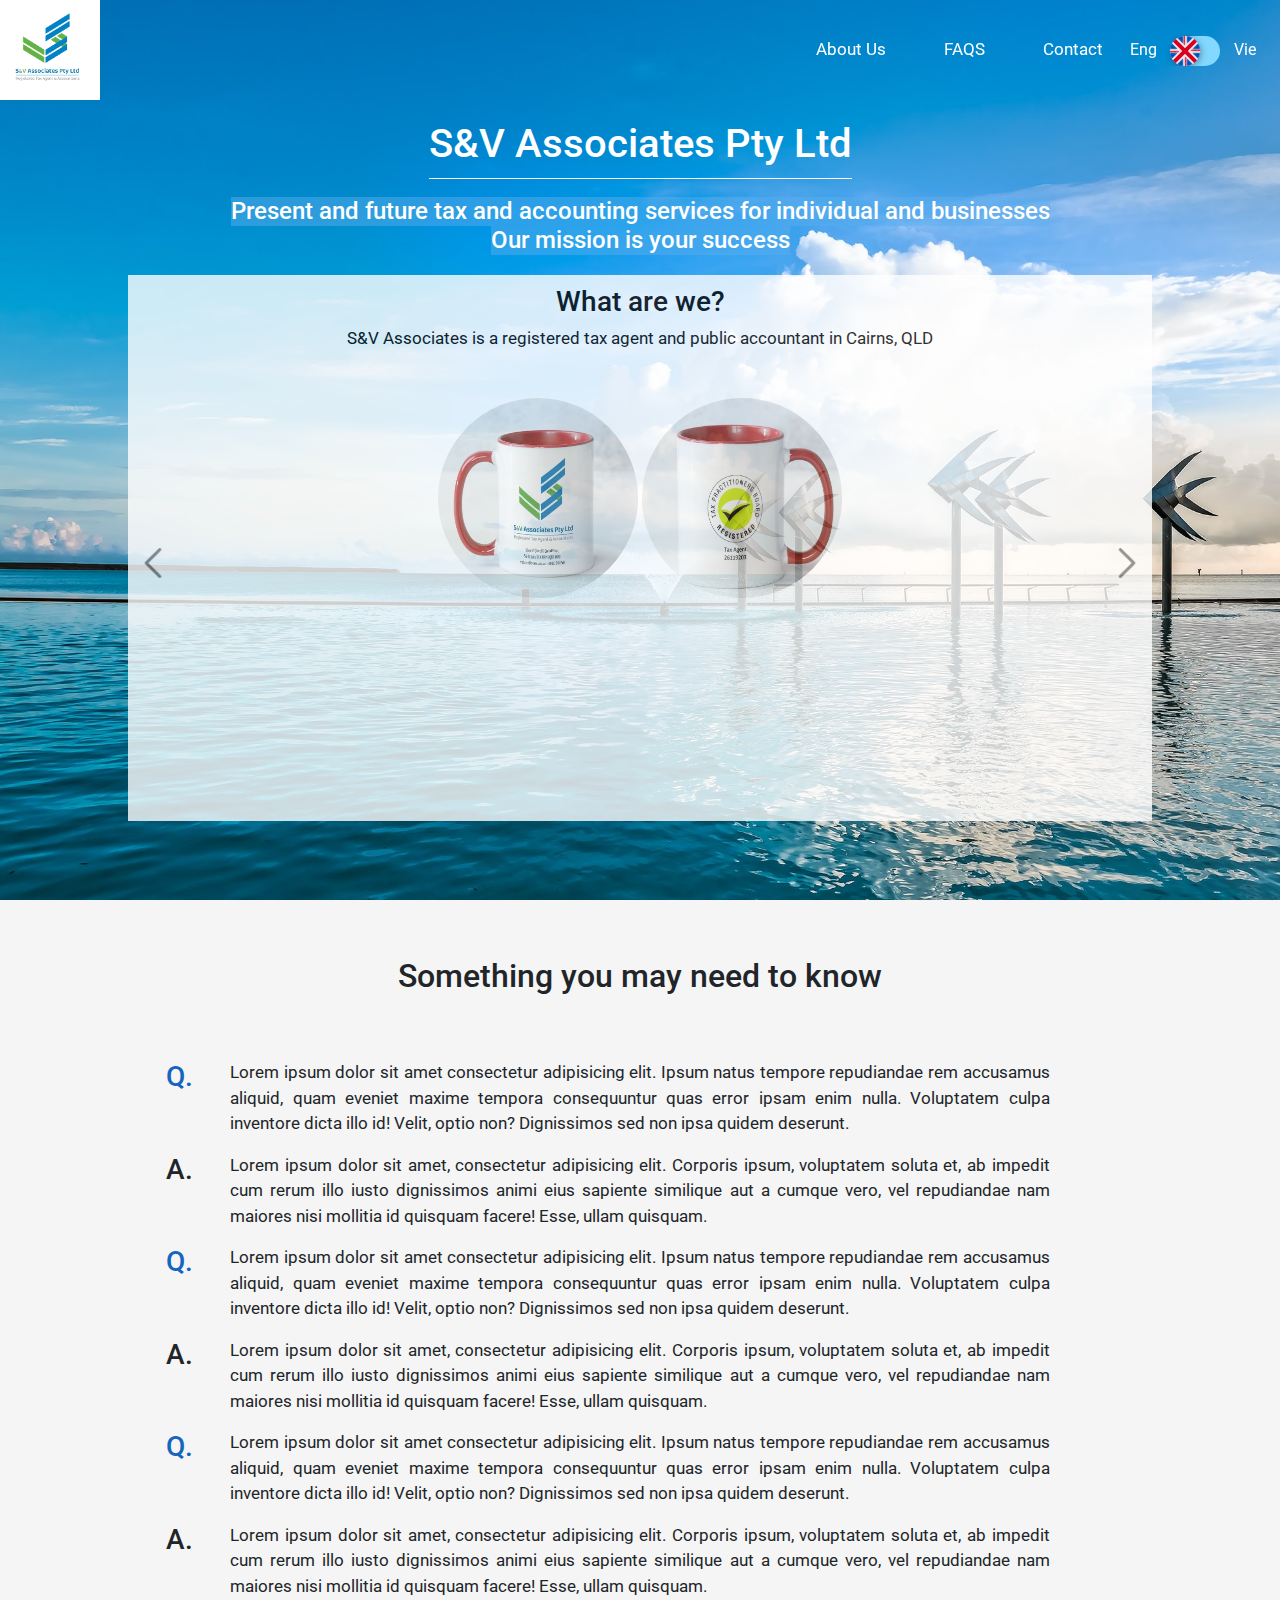
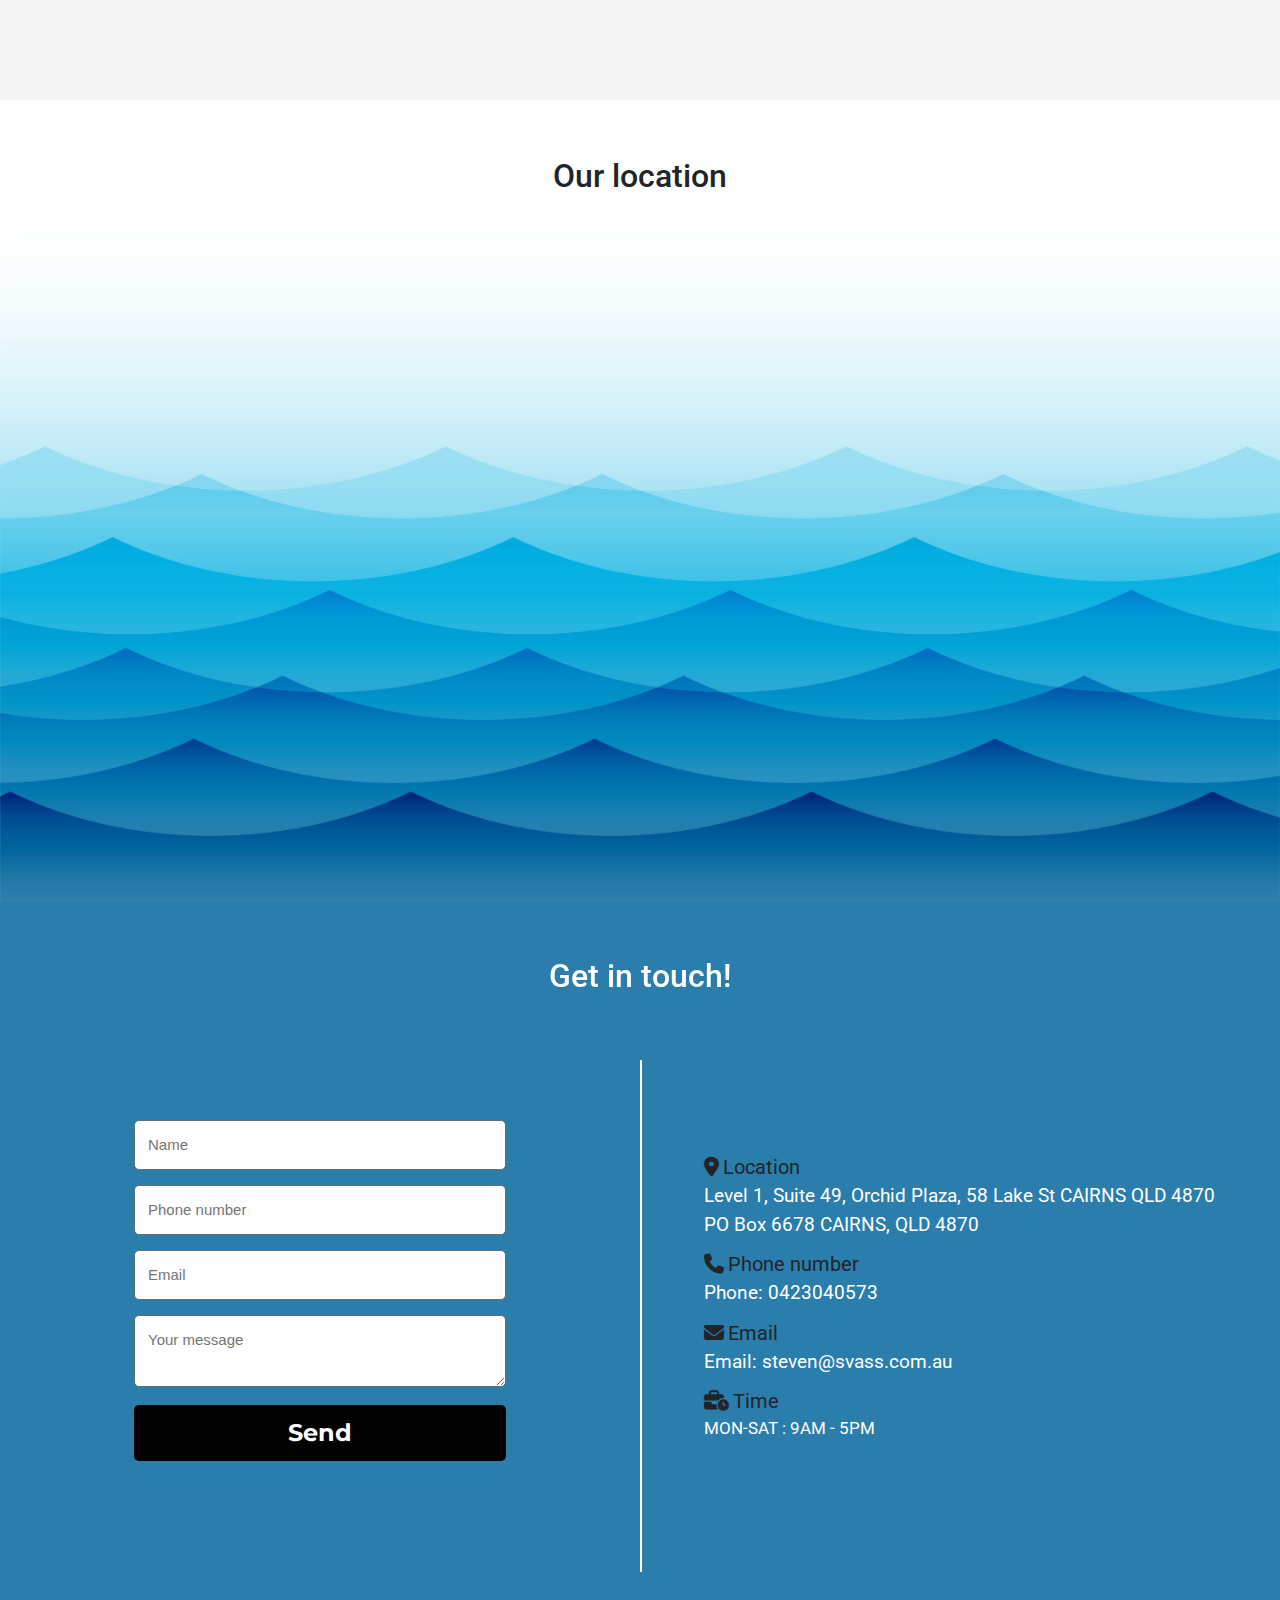
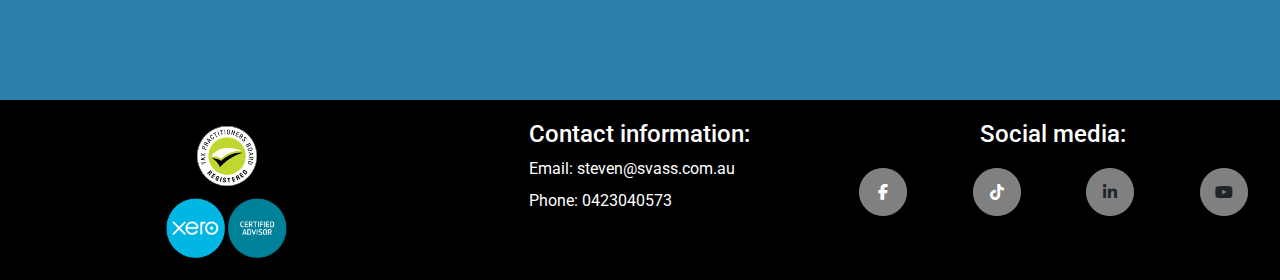
<file: index.html>
<!DOCTYPE html>
<html lang="en">
<head>
    <meta charset="UTF-8">
    <meta http-equiv="X-UA-Compatible" content="IE=edge">
    <meta name="viewport" content="width=device-width, initial-scale=1.0", user-scalable="no">
    <link rel="stylesheet" href="css/contact.css">
    <link rel="stylesheet" href="https://cdnjs.cloudflare.com/ajax/libs/font-awesome/6.2.0/css/all.min.css">
    <link rel="stylesheet" href="css/switch.css">
    <link rel="stylesheet" href="css/style.css">
    <link rel="stylesheet" href="css/header.css">
    <link rel="stylesheet" href="css/main.css">
    <link rel="stylesheet" href="css/footer.css">
    <link rel="stylesheet" href="css/mobile.css">
    <link rel="stylesheet" href="css/switch.css">
    <link rel="preconnect" href="https://fonts.googleapis.com">
    <link rel="preconnect" href="https://fonts.gstatic.com" crossorigin>
    <link href="https://fonts.googleapis.com/css2?family=Roboto:wght@300&display=swap" rel="stylesheet">
    <link href="https://cdn.jsdelivr.net/npm/bootstrap@5.2.1/dist/css/bootstrap.min.css" rel="stylesheet">
    <script src="https://cdn.jsdelivr.net/npm/bootstrap@5.2.1/dist/js/bootstrap.bundle.min.js"></script>
    <link rel="icon" href="/images/pageIcon.ico">
    <title>S&V Associates Pty Ltd</title>
    <style>
        * {
            overscroll-behavior: none;
            margin:0;
            padding:0;
            border:0;
            box-sizing: border-box;
        } 
        a {
            text-decoration: none;
            color:white !important;
        }
        body {
            font-family: 'Roboto', sans-serif !important;
            background:#f5f5f5;
            position: absolute;
        }
        main .frequentlyAsk {
            height:calc(100vh - 100px);
            display:flex;
            flex-direction: column;
            scroll-margin-top:100px;
        }
        .bottom ul {
            padding-left:0px !important;
        }
        .faq {
            width:80%;
            margin:0 auto;
        }
        .faq .question{
            display:flex;
        }
        .faq .answer {
            display:flex;
        }
        .faq .question .left {
            color:#1565c0;
        }
        .faq .left {
            width:10%;
        }
        .faq .right {
            width:80%;
        }
        .faq p {
            text-align: justify;
        }
        .frequentlyAsk .title {
            height:20%;
            display:flex;
            justify-content:center;
            align-items:center;
            padding:0px 15px;
        }
        .frequentlyAsk .contain {
            height:70%;
            overflow:scroll;
        }
        
        #steven {
            height:200px;
            width: 200px;
            border-radius: 50%;
            opacity: 1 !important;
        }
        #glass {
            height:200px;
            width: 200px;
            border-radius: 50%;
            margin-top:30px;
        }
        .glass {
            top:50%;
            left:50%;
        }
        .carousel-indicators [data-bs-target] {
            background-color:black;
        }
        .carousel-control-prev-icon {
            filter: invert(100%);
        }
        .carousel-control-next-icon {
            filter: invert(100%);
        }
        @media screen and (max-width:350px) {
            #glass {
                height:150px;
                width: 150px;
                border-radius: 50%;
                margin-top:30px;
            }
            #steven {
                height:150px;
                width: 150px;
                border-radius: 50%;
                opacity: 1 !important;
                overflow:hidden;
            }
            #steven img {
                width:100%;
            }
        }
        @media screen and (min-width:1000px) {
            p {
                font-size:17px;
            }
            
        }
        @media screen and (max-width:260px) {
            #glass {
                height:120px;
                width: 120px;
                border-radius: 50%;
                margin-top:30px;
            }
            #steven {
                height:120px;
                width: 120px;
                border-radius: 50%;
                opacity: 1 !important;
            }
        }
        
        header a {
            font-size:17px;
        }
        header .option a i {
            display:none;
        }
        footer .title h2 {

        }
        .scrollToTop img {
            width:30px;
            height:30px;
            position:fixed;
            bottom:190px;
            right:10px;
            z-index: 2;
        }
        footer .contain4 {
            display:flex;
            height:80%;
            position:absolute;
            top:20%;
            width:100%;
        }
        footer .contain4 .contain3 {
            position:absolute;
            height:80%;
            right:0;
            width:50%;
            display:flex;
            flex-direction:column;
        }
        .contain4 .infos {
            width: 100%;
            display:flex;
            justify-content:center;
            align-items:center;
            flex-direction: column;
            position:absolute;
            top:18%;
        }
        .infos .locate {
            width:80%;
        }
        .infos .emailAddress {
            width:80%;
        }
        .infos .phoneNumber{
            width:80%;
        }
        .infos .time {
            width:80%;
        }
        @media screen and (max-width:390px) {
            footer .infos a {
                font-size:14px;
            }
            footer .infos #span {
                font-size:14px;
            }
            footer .infos i {
                font-size:14px;
            }
            footer .infos p{
                font-size:14px;
            }
        }
        @media screen and (max-width:350px) {
            footer .infos a {
                font-size:13px;
            }
            footer .infos #span {
                font-size:13px;
            }
            footer .infos i {
                font-size:13px;
            }
            footer .infos p{
                font-size:13px;
            }
        }
        @media screen and (max-width:320px) {
            footer .infos a {
                font-size:12px;
            }
            footer .infos #span {
                font-size:12px;
            }
            footer .infos i {
                font-size:12px;
            }
            footer .infos p{
                font-size:12px;
            }
        }
        @media screen and (max-width:300px) {
            footer .infos a {
                font-size:11px;
            }
            footer .infos #span {
                font-size:11px;
            }
            footer .infos i {
                font-size:11px;
            }
            footer .infos p{
                font-size:11px;
            }
        }
        @media screen and (max-width:1000px) {
            footer form {
                max-width:80%;
            }
        }
        
        @media screen and (max-height:780px) {
            footer .contain4 .line {
                height:92%;
            }
        }
        @media screen and (max-height:680px) {
            footer .feedback-input {
                line-height:12px;
            }
        }
        @media screen and (max-height:633px) {
            footer .feedback-input{
                line-height:10px;
            }
        }
        @media screen and (max-height:620px) {
            footer .feedback-input{
                font-size:10px;
                
            }
        }
        @media screen and (max-height:612px) {
            footer form {
                max-width:95%;
            }
            footer .feedback-input{
                font-size:9px;
                line-height:9px;
            }
        }
        @media screen and (max-width: 360px) {
            footer .feedback-input{
                font-size:11px;
            }
        }
        .infos .locate, .infos .phoneNumber, .infos .emailAddress, .infos .time {
            margin-bottom:10px;
        }
        .infos .locate a, .infos .phoneNumber a, .infos .emailAddress a, .infos .time a{
            font-size:19px;
        }
        .infos span {
            font-size:20px;
        }
        .infos i {
            font-size:20px;
        }
        .infos time span{
            font-size:19px;
        }
        @media screen and (max-width:710px) {
            .infos .locate a, .infos .phoneNumber a, .infos .emailAddress a, .infos .time a{
                font-size:17px;
            }
            .infos .time p{
                font-size:17px;
            }
            .infos span {
                font-size:18px;
            }
            .infos i {
                font-size:18px;
            }
        }
        @media screen and (max-width:600px) {
            .infos .locate a, .infos .phoneNumber a, .infos .emailAddress a, .infos .time a{
                font-size:14px;
            }
            .infos .time p{
                font-size:14px;
            }
            .infos .locate, .infos .phoneNumber, .infos .emailAddress, .infos .time {
                margin-bottom:8px;
            }
            .infos span {
                font-size:15px;
            }
            .infos i {
                font-size:15px;
            }
        }
        @media screen and (max-width:470px) {
            .infos .locate a, .infos .phoneNumber a, .infos .emailAddress a, .infos .time a{
                font-size:12px;
            }
            .infos .time p{
                font-size:12px;
            }
            .infos .locate, .infos .phoneNumber, .infos .emailAddress, .infos .time {
                margin-bottom:6px;
            }
            .infos span {
                font-size:13px;
            }
            .infos i {
                font-size:13px;
            }
        }
        
        .contain4 .line {
            position: absolute;
            height:80%;
            width:2px;
            background:white;
            left: 50%;
        }
        @media screen and (max-width:905px) {
            .contactInfo  h4 {
                font-size:18px;
            }
            .icons .title h4 {
                font-size:18px;
            }
            .bottom .icon {
                width:40px;
                height:40px;
            }
            .bottom .icon:before{
                width:40px;
                height:40px;
            }
        }
        @media screen and (max-width:820px) {
            .contactInfo  h4 {
                font-size:15px;
            }
            .icons .title h4 {
                font-size:15px;
            }
            .bottom .icon {
                width:30px;
                height:30px;
            }
            .bottom .icon:before{
                width:30px;
                height:30px;
            }
            .bottom a{
                font-size:12px;
            }
            .bottom .taxAgent{
                width:40px;
                height:40px;
            }
            .bottom .taxAgent img {
                width:40px; height:40px;
            }
            .bottom .xero {
                width:82px;
                height:40px;
            }
            .bottom .xero img {
                width:82px; height:40px;
            }
            .bottom .logo {
                justify-content: flex-start;
            }
        }
        @media screen and (max-width:618px) {
            .contactInfo  h4 {
                font-size:12px;
            }
            .icons .title h4 {
                font-size:12px;
            }
            .bottom a{
                font-size:10px;
            }
        }
        @media screen and (max-width:615px) {
            .bottom .logo {
                width:25%;
            }
            .bottom .contactInfo {
                width:25%;
            }
            .bottom .social{
                width:40%;
            }
            .contactInfo  h4 {
                font-size:12px;
            }
            .icons .title h4 {
                font-size:12px;
            }
            .bottom a{
                font-size:10px;
            }
        }
        @media screen and (max-width:408px) {
            .bottom .icon {
            }
            .bottom .icon {
                width: 25px;
                height:25px;
            }
            .bottom .icon:before{
                width:25px;
                height:25px;
            }
        }
        @media screen and (max-width:374px) {
            .bottom .logo {
                display:none;
            }
            .bottom .contactInfo {
                width:50%;
            }
        }
        #aboutUs3 .prev img {
            width:30px;
            height:30px;
            opacity: 0.5;
        }
        #aboutUs3 .prev{
            position:absolute;
            top:50%;
            left:10px;
        }
        #aboutUs3 .next img {
            width:30px;
            height:30px;
            opacity: 0.5;
        }
        #aboutUs3 .next img:hover {
            opacity: 1;
        }
        #aboutUs3 .prev img:hover {
            opacity: 1;
        }
        #aboutUs3 .next{
            position:absolute;
            top:50%;
            right:10px;
        }
        .slide1, .slide2, .slide3 {
            display:none;
        }
        .slide1.active {
            height: 100%;
            width: 100%;
            display:flex;
            align-items:center;
            flex-direction: column;
            text-align: center;
            animation: show 0.3s linear;
        }
        .slide2.active {
            height: 100%;
            width: 100%;
            display:flex;
            align-items:center;
            flex-direction: column;
            text-align: center;
            animation: show 0.3s linear;
        }
        #aboutUs3 .slide3.active {
            height: 100%;
            width: 100%;
            display:flex;
            align-items:center;
            flex-direction: column;
            text-align: center;
            animation: show 0.3s linear;
        }
        @keyframes show {
            0%{
                transform:translateX(100px);
            }
            100%{
                transform:translateX(0);
            }
        }
        .slide1.active2 {
            height: 100%;
            width: 100%;
            display:flex;
            align-items:center;
            flex-direction: column;
            text-align: center;
            animation: show2 0.3s linear;
        }
        .slide2.active2 {
            height: 100%;
            width: 100%;
            display:flex;
            align-items:center;
            flex-direction: column;
            text-align: center;
            animation: show2 0.3s linear;
        }
        #aboutUs3 .slide3.active2 {
            height: 100%;
            width: 100%;
            display:flex;
            align-items:center;
            flex-direction: column;
            text-align: center;
            animation: show2 0.3s linear;
        }
        @keyframes show2 {
            0%{
                transform:translateX(-100px);
            }
            100%{
                transform:translateX(0);
            }
        }
        .text h4{
            background:rgba(91, 175, 239, 0.484);
        }
    </style>
</head>
<body>
    <div class="scrollToTop">
        <img src="images/SeekPng.com_top-arrow-png_2557821.png">
    </div>
    <header>
        <div class="image">
            <img src="images/SV logo_No Background.png">
        </div>
        <div class="contain">
            
            <div class="menu">
                <span class="toogle" id="toogle">
                    <i class="fa fa-bars"></i>
                    <i class="fa fa-close"></i>
                </span>
                <div class="option">
                    <a href="#aboutUs2"><i class="fa-solid fa-house"></i> </a>
                    <a href="#aboutUs2" id="aboutUs">About Us</a>
                    <a href="#FAQS2"><i class="fa-solid fa-circle-question"></i></a>
                    <a href="#FAQS2" class="anchor" id="FAQS">FAQS</a>
                    <a href="#contact"><i class="fa-solid fa-envelope"></i></a>
                    <a href="#contact" id="contactTag">Contact</a>
                </div>
                <div class="toggleWrapper">
                    <input type="checkbox" class="dn" id="dn"/>
                    <label for="dn" class="toggle">
                      <span class="toggle__handler">
                        <img src="./images/English-icon.png" alt="">
                      </span>
                    </label>
                  </div>
                
            </div>
            
        </div>
    </header>
    <main id="aboutUs2">
        <div class="text" >
            <h1 >S&V Associates Pty Ltd</h1>
            <h4 id="description1">Present and future tax and accounting services for individual and businesses</h4>
            <h4 id="description2">Our mission is your success</h4>
            <div id="aboutUs3">
                <div class="next"><img src="/images/next.png" alt=""></div>
                <div class="prev"><img src="/images/prev.png" alt=""></div>
                <div class="slide1">
                    <h3 id="head1">What are we?</h3>
                    <p id="line1">S&V Associates is a registered tax agent and public accountant in Cairns, QLD</p>
                    <div class="glass">
                        <img src="/images/glass2.jpg" alt="" id="glass">
                        <img src="/images/glass1.jpg" alt="" id="glass">
                    </div>
                </div>
                <div class="slide2">
                    <h3 id="head2">What can we do?</h3>
                        <p id="line2">We offer professional solutions to address your tax matters if you are:</p>
                        <p id="line3">-	Business Owners who need the right business structure and tax planning to minimise tax legally.</p>
                        <p id="line4">-	Business Owners who need someone who takes care of their paperwork and weekly payroll smoothly like a professional bookkeeper.</p>
                        <p id="line5">-	Employees of cafés, restaurants, warehouses, farms, offices, etc who wants to get maximum tax refunds and good planning before year end to save money in super to use for their first home deposit but get massive extra tax refunds in their tax returns from this.</p>
                        <p id="line6">-	Working Holiday Visa Holders 417 or 462 & Covid Visa 408 Holders who need someone to act on your behalf and tell the ATO that “I am foreigner but a resident for tax purpose and eligible for extra refunds.”</p>
                        <p id="line7">-	Student Visa Holders who may need supports to send Medicare a form to claim Medicare levy exemption to get extra tax refunds.</p>
                        <p id="line8">-	You don’t have time to visit a tax agent in person and would like to do your tax online?</p>
                        <p id="line9">Paperwork’s + Tax = HEADACHE. Let us replace 2nd side of the equation to SUCCESS, without the use of Panadol. We will let you get back to doing what you do best - running your business without worrying about your paperwork’s no more.</p>
                </div>
                <div class="slide3">
                    <h3 id="head3">Our founder</h3>
                    <p id="line10">Steven Ta has more than 10 years of experience helping clients maximise their tax position and unlock the value of their businesses. This industry experience allows us to develop tailored solutions to meet each client’s unique needs.</p>
                    <p id="line11">For more information on what we can offer and how our accounting experience can enhance your business, contact us today.</p>
                    <img src="/images/steven.jpg" id="steven">
                    <p>Steven and a little Timon</p>
                </div>
        </div>
        </div>
       <div class="frequentlyAsk" id="FAQS2">
            <div class="title">
                <h2 id="faqtitle">Something you may need to know</h2>
            </div>
            <div class="contain">
                <div class="faq">
                    <div class="question">
                        <div class="left">
                            <h3>Q.</h3>
                        </div>
                        <div class="right">
                            <p>Lorem ipsum dolor sit amet consectetur adipisicing elit. Ipsum natus tempore repudiandae rem accusamus aliquid, quam eveniet maxime tempora consequuntur quas error ipsam enim nulla. Voluptatem culpa inventore dicta illo id! Velit, optio non? Dignissimos sed non ipsa quidem deserunt.</p>
                        </div>
                    </div>
                    <div class="answer">
                        <div class="left">
                            <h3>A.</h3>
                        </div>
                        <div class="right">
                            <p>Lorem ipsum dolor sit amet, consectetur adipisicing elit. Corporis ipsum, voluptatem soluta et, ab impedit cum rerum illo iusto dignissimos animi eius sapiente similique aut a cumque vero, vel repudiandae nam maiores nisi mollitia id quisquam facere! Esse, ullam quisquam.</p>
                        </div>
                    </div>
                </div>
                <div class="faq">
                    <div class="question">
                        <div class="left">
                            <h3>Q.</h3>
                        </div>
                        <div class="right">
                            <p>Lorem ipsum dolor sit amet consectetur adipisicing elit. Ipsum natus tempore repudiandae rem accusamus aliquid, quam eveniet maxime tempora consequuntur quas error ipsam enim nulla. Voluptatem culpa inventore dicta illo id! Velit, optio non? Dignissimos sed non ipsa quidem deserunt.</p>
                        </div>
                    </div>
                    <div class="answer">
                        <div class="left">
                            <h3>A.</h3>
                        </div>
                        <div class="right">
                            <p>Lorem ipsum dolor sit amet, consectetur adipisicing elit. Corporis ipsum, voluptatem soluta et, ab impedit cum rerum illo iusto dignissimos animi eius sapiente similique aut a cumque vero, vel repudiandae nam maiores nisi mollitia id quisquam facere! Esse, ullam quisquam.</p>
                        </div>
                    </div>
                </div>
                <div class="faq">
                    <div class="question">
                        <div class="left">
                            <h3>Q.</h3>
                        </div>
                        <div class="right">
                            <p>Lorem ipsum dolor sit amet consectetur adipisicing elit. Ipsum natus tempore repudiandae rem accusamus aliquid, quam eveniet maxime tempora consequuntur quas error ipsam enim nulla. Voluptatem culpa inventore dicta illo id! Velit, optio non? Dignissimos sed non ipsa quidem deserunt.</p>
                        </div>
                    </div>
                    <div class="answer">
                        <div class="left">
                            <h3>A.</h3>
                        </div>
                        <div class="right">
                            <p>Lorem ipsum dolor sit amet, consectetur adipisicing elit. Corporis ipsum, voluptatem soluta et, ab impedit cum rerum illo iusto dignissimos animi eius sapiente similique aut a cumque vero, vel repudiandae nam maiores nisi mollitia id quisquam facere! Esse, ullam quisquam.</p>
                        </div>
                    </div>
                </div>
            </div>
       </div>
        <div class="map">
            <div class="title">
                <h2 id="locationTitle">Our location</h2>
            </div>
            <iframe id="map" src="https://www.google.com/maps/embed?pb=!1m18!1m12!1m3!1d3817.0519472344376!2d145.77502771504132!3d-16.922729588358642!2m3!1f0!2f0!3f0!3m2!1i1024!2i768!4f13.1!3m3!1m2!1s0x697866925238939f%3A0xd427e65189886ced!2sOrchid%20Plaza%20Shopping%20Centre!5e0!3m2!1sen!2s!4v1664431906621!5m2!1sen!2s" style="border:none;" allowfullscreen="" loading="lazy" referrerpolicy="no-referrer-when-downgrade"></iframe>
        </div>
    </main>
    <footer  id="contact">
        <div class="title">
            <h2 style="color:white" id="contactFormTitle">Get in touch!</h2>
        </div>
        <div class="contain4">
            <div class="line">
            </div>
            <div class="contain2">
                <form action="https://formsubmit.co/03641ff366716fa614bb2bbd7e9fb7cf" method="POST" >
                    <input name="Name" type="text" class="feedback-input" placeholder="Name" id="First Name" />
                    <input name="Phone Number" type="text" class="feedback-input" placeholder="Phone number" id="phoneNum"/>
                    <input name="Email" type="text" class="feedback-input" placeholder="Email" id="Email"/>
                    <textarea name="Message" class="feedback-input" placeholder="Your message" id="Message"></textarea>
                    <input type="submit" value="Send" id="Submit"/>
                </form>
            </div>
            <div class="contain3">
                <div class="infos">
                    <div class="locate">
                        <i class="fa-solid fa-location-dot"></i>
                        <span id="span">Location</span>
                        <br>
                        <a href="https://goo.gl/maps/AcmX6kafcr8zFU4r6">Level 1, Suite 49, Orchid Plaza, 58 Lake St CAIRNS QLD 4870</a>
                        <br>
                        <a >PO Box 6678 CAIRNS, QLD 4870</a>
                    </div>
                    <div class="phoneNumber">
                        <i class="fa-solid fa-phone"></i>
                        <span id="span">Phone number</span>
                        <br>
                        <a href="tel:0423040573" id="Phone">Phone: 0423040573</a>
                    </div>
                    <div class="emailAddress">
                        <i class="fa-solid fa-envelope"></i>
                        <span id="span">Email</span>
                        <br>
                        <a href="mailto:steven@svass.com.au">Email: steven@svass.com.au</a>
                    </div>
                    <div class="time">
                        <i class="fa-solid fa-business-time"></i>
                        <span id="span">Time</span>
                        <br>
                        <p style="color:white">MON-SAT : 9AM - 5PM</p>
                    </div>
                </div>
            </div>
        </div>
        
    </footer>
    <section>
        <div class="bottom">
            <div class="logo">
                <div class="taxAgent">
                    <img src="./images/tax-agent.png" alt="">
                 </div>
                 <div class="xero">
                    <img src="./images/xero-certified-advisor-logo-hires-RGB-e1541376639280-768x376.png" alt="">
                 </div>
            </div>
            <div class="contactInfo">
                <ul>
                    <li><h4 style="color:white" id="contactInfoTitle">Contact information:</h4></li>
                    <li> <a href="mailto:steven@svass.com.au">Email: steven@svass.com.au</a></li>
                    <li><a href="tel:0423040573" id="Phone3">Phone: 0423040573</a></li>
                </ul>
            </div>
            <div class="social">
                <ul class="icons">
                    <li class="title"><h4 style="color:white" id="socialTitle">Social media:</h4></li>
                    <li>
                        <ul id="iconsList">
                            <li class="icon">
                                <a href="https://www.facebook.com/SnV.CAIRNS.ACCOUNTANT"><i class="fa-brands fa-facebook-f"></i></a>
                            </li>
                            <li class="icon">
                                <a href="https://www.tiktok.com/@steventa888?lang=vi-VN"><i class="fa-brands fa-tiktok"></i></a>
                            </li>
                            <li class="icon">
                                <i class="fa-brands fa-linkedin-in"></i>
                            </li>
                            <li class="icon">
                                <i class="fab fa-youtube"></i>
                            </li>
                        </ul>
                    </li>
                </ul>
            </div>
            
           </div> 
    </section>
    
</body>
    <script>
        let text=document.querySelector(".text");
        text.style.backgroundImage="url('/images/background.jpeg')";
        let temp=document.getElementsByClassName("temp");
        let toogle=document.querySelector("#toogle");
        let option=document.querySelector(".option");
        let toggle=document.querySelector(".toggle");
        let before=window.getComputedStyle(toggle, "before");
        let after=window.getComputedStyle(toggle, "after");
        let scroll= document.querySelector(".scrollToTop img");
        scroll.addEventListener("click", function(){
            window.scrollTo(0,0);
        })
        toogle.addEventListener('click', function(){
            toogle.classList.toggle("active");
            option.classList.toggle('active');

        })
        let slide1=document.querySelector(".slide1");
        let slide2=document.querySelector(".slide2");
        let slide3=document.querySelector(".slide3");
        let con=2;
        slide1.classList.add("active");
        let interval=setInterval(nextSlide, 5000);
        let prev=document.querySelector("#aboutUs3 .prev img");
        let next=document.querySelector("#aboutUs3 .next img");
        next.addEventListener("click",nextSlide);
        prev.addEventListener("click",prevSlide);
        function reset(){
            clearInterval(interval);
            interval=setInterval(nextSlide, 5000);
        }
        function prevSlide(){
            if (slide1.classList.contains("active2") || slide1.classList.contains("active")) {
                slide1.classList.remove("active");
                slide2.classList.remove("active");
                slide1.classList.remove("active2");
                slide2.classList.remove("active2");
                slide3.classList.remove("active")
                slide3.classList.add("active2");
                reset();
            }
            else if (slide2.classList.contains("active") || slide2.classList.contains("active2")) {
                slide1.classList.add("active2");
                slide2.classList.remove("active");
                slide1.classList.remove("active");
                slide2.classList.remove("active2");
                slide3.classList.remove("active")
                slide3.classList.remove("active2");
                reset();
            }
            else {
                slide1.classList.remove("active2");
                slide2.classList.remove("active");
                slide1.classList.remove("active");
                slide2.classList.add("active2");
                slide3.classList.remove("active")
                slide3.classList.remove("active2");
                reset();
            }
        }
        function nextSlide(){
            if (slide1.classList.contains("active") || slide1.classList.contains("active2")) {
                slide1.classList.remove("active");
                slide1.classList.remove("active2");
                slide2.classList.add("active");
                slide3.classList.remove("active");
                reset();
            }
            else if (slide2.classList.contains("active")||slide2.classList.contains("active2")) {
                slide2.classList.remove("active2");
                slide1.classList.remove("active");
                slide2.classList.remove("active");
                slide3.classList.add("active");
                reset();
            }
            else {
                slide1.classList.add("active");
                slide2.classList.remove("active");
                slide3.classList.remove("active");
                slide3.classList.remove("active2");
                reset();
            }
        }
        document.querySelectorAll('a[href^="#"]').forEach(anchor => {
            anchor.addEventListener('click', function (e) {
                e.preventDefault();
                document.querySelector(this.getAttribute('href')).scrollIntoView({
                    behavior: 'smooth'
                });
            });
        });
        let input=document.getElementById("dn");
        input.addEventListener('click',function(){
            let ab=document.getElementById("aboutUs");
            let faq=document.getElementById("FAQS");
            let con=document.getElementById("contactTag");
            let des1=document.getElementById("description1");
            let des2=document.getElementById("description2");
            let loc=document.getElementById("locationTitle");
            let formTitle=document.getElementById("contactFormTitle");
            let name=document.getElementById("First Name");
            let message=document.getElementById("Message");
            let submit=document.getElementById("Submit");
            let con2=document.getElementById("contactInfoTitle");
            let phone=document.getElementById("Phone");
            let social=document.getElementById("socialTitle");
            let line1=document.getElementById("line1");
            let line2=document.getElementById("line2");
            let line3=document.getElementById("line3");
            let line4=document.getElementById("line4");
            let line5=document.getElementById("line5");
            let line6=document.getElementById("line6");
            let line7=document.getElementById("line7");
            let line8=document.getElementById("line8");
            let line9=document.getElementById("line9");
            let line10=document.getElementById("line10");
            let line11=document.getElementById("line11");
            let faqtitle=document.getElementById("faqtitle");
            let phone2=document.getElementById("phoneNum");
            let head1=document.getElementById("head1");
            let head2=document.getElementById("head2");
            let head3=document.getElementById("head3");
            let phone3=document.getElementById("Phone3");
            let span=document.querySelectorAll("#span");
            if (input.checked) {
                ab.innerHTML="Về chúng tôi";
                faq.innerHTML="Hỏi đáp";
                con.innerHTML="Liên hệ";
                des1.innerHTML="Dịch vụ thuế và kế toán cho cá nhân và doanh nghiệp";
                des2.innerHTML="Sự thành công của bạn là nhiệm vụ của chúng tôi";
                loc.innerHTML="Vị trí của chúng tôi";
                formTitle.innerHTML=("Liên lạc với chúng tôi nhé!");
                name.placeholder=("Tên của bạn");
                message.placeholder=("Lời nhắn");
                submit.value=("Gửi");
                con2.innerHTML=("Thông tin liên hệ:");
                phone.innerHTML="Số điện thoại: 0423040573";
                social.innerHTML=("Mạng xã hội:");
                line1.innerHTML="S&V Associates là đại lý thuế và kế toán công tại Cairns, QLD";
                line2.innerHTML="Chúng tôi cung cấp các giải pháp chuyên nghiệp để giải quyết các vấn đề về thuế của bạn cho các nhóm đối tượng sau:";
                line3.innerHTML="- Các Chủ Doanh Nghiệp cần chọn  loại hình doanh nghiệp phù hợp (Sole Trader, Partnership, Company, Trust, etc.) và lập kế hoạch thuế phù hợp để giảm thiểu thuế một cách hợp pháp.";
                line4.innerHTML="- Các chủ Doanh nghiệp cần người lo giấy tờ và tính lương hàng tuần một cách chuyên nghiệp và nhanh chóng (bookkeeper)";
                line5.innerHTML="- Nhân viên quán cà phê, nhà hàng, nhà kho, trang trại, văn phòng, v.v. muốn được hoàn thuế tối đa và lập kế hoạch tốt trước khi kết thúc năm tài chính để vừa tiết kiệm tiền hưu bổng để sử dụng cho lần đặt cọc mua nhà đầu tiên của họ mà còn được hoàn thuế lớn trong tờ khai thuế của họ từ đây. (Super Personal Deduction)";
                line6.innerHTML="- Những người có Visa Working Holiday 417 hoặc 462 & Covid Visa 408, những người cần ai đó thay mặt bạn và nói với ATO rằng “Tôi là người nước ngoài nhưng là cư dân vì mục đích thuế (resident for tax purpose) và đủ điều kiện để được hoàn thêm tiền như người Úc.”";
                line7.innerHTML="- Người có Visa Sinh viên, cần hỗ trợ để gửi cho Medicare yêu cầu certificate để miễn thuế Medicare Levy và để được hoàn thuế thêm. (Do thuế mặc định phần này trong tax form, nhiều bạn tự làm thuế không biết nên vô tình bị đóng phần này oan mặc dù không hề được xài medicare và đã đóng oversea health insurance rồi)";
                line8.innerHTML="- Bạn bận rộn, không có thời gian để gặp kế toán trực tiếp và muốn làm online?";
                line9.innerHTML="GIẤY TỜ + THUẾ = NHỨC ĐẦU. Hãy để chúng tôi thay thế vế thứ 2 của phương trình thành THÀNH CÔNG mà không cần sử dụng Panadol. Chúng tôi sẽ giúp bạn quay trở lại làm những gì bạn giỏi nhất (tức là kiếm tiền và điều hành doanh nghiệp của bạn) mà không cần lo lắng về thủ tục giấy tờ của bạn nữa.";
                line10.innerHTML="Người sáng lập của chúng tôi, Steven Ta có hơn 10 năm kinh nghiệm giúp khách hàng tối đa hóa thuế và tập trung nâng cao giá trị doanh nghiệp của họ. Kinh nghiệm trong ngành này cho phép chúng tôi phát triển các giải pháp phù hợp để đáp ứng nhu cầu riêng của từng khách hàng.";
                line11.innerHTML="Để biết thêm thông tin về những gì chúng tôi có thể cung cấp và kinh nghiệm kế toán của chúng tôi có thể nâng cao hoạt động kinh doanh của bạn như thế nào, hãy liên hệ với chúng tôi ngay hôm nay.";
                faqtitle.innerHTML="Những câu hỏi thường gặp";
                phone2.placeholder="Số điện thoại của bạn";
                head1.innerHTML="Chúng tôi là ai?";
                head2.innerHTML="Những dịch vụ của chúng tôi";
                head3.innerHTML="Nhà sáng lập";
                phone3.innerHTML="Số điện thoại: 0423040573";
                span[0].innerHTML="Địa điểm";
                span[1].innerHTML="Số điện thoại";
                span[3].innerHTML="Thời gian làm việc";
            }
            else {
                ab.innerHTML="About Us";
                faq.innerHTML="FAQS";
                con.innerHTML="Contact";
                des1.innerHTML="Present and future tax and accounting services for individual and businesses";
                des2.innerHTML="Our mission is your success";
                loc.innerHTML="Our location";
                formTitle.innerHTML=("Get in touch!");
                name.placeholder=("Your name");
                message.placeholder=("Your message");
                submit.value=("Send");
                con2.innerHTML=("Contact information:");
                phone.innerHTML="Phone: 0423040573";
                social.innerHTML=("Social media:");
                line1.innerHTML="S&V Associates is a registered tax agent and public accountant in Cairns, QLD";
                line2.innerHTMl="We offer professional solutions to address your tax matters if you are:";
                line3.innerHTML="-	Business Owners who need the right business structure and tax planning to minimise tax legally.";
                line4.innerHTML="-	Business Owners who need someone who takes care of their paperwork and weekly payroll smoothly like a professional bookkeeper.";
                line5.innerHTML="-	Employees of cafés, restaurants, warehouses, farms, offices, etc who wants to get maximum tax refunds and good planning before year end to save money in super to use for their first home deposit but get massive extra tax refunds in their tax returns from this.";
                line6.innerHTML='-	Working Holiday Visa Holders 417 or 462 & Covid Visa 408 Holders who need someone to act on your behalf and tell the ATO that “I am foreigner but a resident for tax purpose and eligible for extra refunds.';
                line7.innerHTML="-	Student Visa Holders who may need supports to send Medicare a form to claim Medicare levy exemption to get extra tax refunds.";
                line8.innerHTML="-	You don’t have time to visit a tax agent in person and would like to do your tax online?";
                line9.innerHTML="Paperwork’s + Tax = HEADACHE. Let us replace 2nd side of the equation to SUCCESS, without the use of Panadol. We will let you get back to doing what you do best - running your business without worrying about your paperwork’s no more.";
                line10.innerHTML="Our founder, Steven Ta has more than 10 years of experience helping clients maximise their tax position and unlock the value of their businesses. This industry experience allows us to develop tailored solutions to meet each client’s unique needs.";
                line11.innerHTML="For more information on what we can offer and how our accounting experience can enhance your business, contact us today.";
                faqtitle.innerHTML="Something you may need to know";
                phone2.placeholder="Phone number";
                head1.innerHTML="What are we?";
                head2.innerHTML="What can we do?";
                head3.innerHTML="Our founder";
                phone3.innerHTML="Phone: 0423040573";
                span[0].innerHTML="Location";
                span[1].innerHTML="Phone number";
                span[3].innerHTML="Time";
            }
        });
        window.addEventListener("scroll", function(event){
            let y=this.scrollY;
            let header = document.querySelector("header")
            if (y==0) {
                header.style.backgroundColor="transparent";

            }
            else {
                header.style.backgroundColor="#1565c0";
            }
        });
    </script>
</body>
</html>
</file>
<file: css/contact.css>
@import url(https://fonts.googleapis.com/css?family=Montserrat:400,700);
form { max-width:60%; margin:50px auto}

.feedback-input {
  color:black;
  font-family: Helvetica, Arial, sans-serif;
  font-weight:500;
  font-size: 15px;
  border-radius: 5px;
  line-height: 22px;
  background-color: white;
  border:1px solid #636e72;
  transition: all 0.3s;
  padding: 13px;
  margin-bottom: 15px;
  width:100%;
  box-sizing: border-box;
  outline:0;
}

.feedback-input:focus { border:2px solid #55efc4; }

textarea {
  height: 15%;
  line-height: 150%;
  resize:vertical;
}

[type="submit"] {
  font-family: 'Montserrat', Arial, Helvetica, sans-serif;
  width: 100%;
  background:black;
  border-radius:5px;
  border:0;
  cursor:pointer;
  color:white;
  font-size:24px;
  padding-top:10px;
  padding-bottom:10px;
  transition: all 0.3s;
  margin-top:-4px;
  font-weight:700;
}
[type="submit"]:hover { background:grey; }
</file>
<file: css/switch.css>
.switch {
    position: relative;
    display: inline-block;
    width: 60px;
    height: 34px;
  }
  
  .switch input { 
    opacity: 0;
    width: 0;
    height: 0;
  }
  
  .slider {
    position: absolute;
    cursor: pointer;
    top: 0;
    left: 0;
    right: 0;
    bottom: 0;
    background-color: #ccc;
    -webkit-transition: .4s;
    transition: .4s;
  }
  
  .slider:before {
    position: absolute;
    content: "";
    height: 26px;
    width: 26px;
    left: 4px;
    bottom: 4px;
    background-color: white;
    -webkit-transition: .4s;
    transition: .4s;
  }
  
  input:checked + .slider {
    background-image: url("./images/English-icon.png");
  }
  
  input:focus + .slider {
    box-shadow: 0 0 1px #2196F3;
  }
  
  input:checked + .slider:before {
    -webkit-transform: translateX(26px);
    -ms-transform: translateX(26px);
    transform: translateX(26px);
  }
  
  /* Rounded sliders */
  .slider.round {
    border-radius: 34px;
  }
  
  .slider.round:before {
    border-radius: 50%;
  }
</file>
<file: css/style.css>
body {
  font-family: "Helvetica Rounded", "Arial Rounded MT Bold", "Montserrat", sans-serif;
  color: black;
}

.toggleWrapper {
  overflow: hidden;
  padding: 1px 100px 0px 53px;
  top:50%;
  left:50%;
  
  width:140px;
}
.toggleWrapper input {
  position: absolute;
  left: -99em;
}

.toggle {
  cursor: pointer;
  display: inline-block;
  position: relative;
  width: 50px;
  height: 30px;
  background-color: #83D8FF;
  border-radius: 84px;
  transition: background-color 200ms cubic-bezier(0.445, 0.05, 0.55, 0.95);
}
.toggle:before {
  content: "Eng";
  position: absolute;
  left: -40px;
  top: 2.5px;
  font-size: 16px;
}
.toggle:after {
  content: "Vie";
  position: absolute;
  right: -36px;
  top: 2.5px;
  font-size: 16px;
  color: white;
}

.toggle__handler {
  display: inline-block;
  position: relative;
  z-index: 1;
  top: 0px;
  left: 0,9px;
  width: 30x;
  height: 30px;
  border-radius: 50px;
  box-shadow: 0 2px 6px rgba(0, 0, 0, 0.3);
  transition: all 400ms cubic-bezier(0.68, -0.55, 0.265, 1.55);
  transform: rotate(-45deg);
}
input:checked + .toggle {
  background-color: #749DD6;
}
input:checked + .toggle:before {
  color: white;
}
input:checked + .toggle:after {
  color: white;
}
input:checked + .toggle .toggle__handler img {
  content:url("../images/vietnam-removebg-preview.png");
}
input:checked + .toggle .toggle__handler {
  transform: translate3d(19.7px, 0, 0) rotate(0);
}
@media screen and (max-width:1064px) {
   .toggleWrapper{
      width:50px;
      padding:0;
   }
}
</file>
<file: css/header.css>
header {
    height: 100px;
    background:transparent;
    display:flex;
    justify-content:space-between;
    padding: 0px 10px 0px 0px;
    position:fixed;
    z-index: 3;
    width:100%;
    min-width:inherit;
}
header .menu {
    display:flex;
    width:100%;
}
header img {
    height:100px;
    background:white;
}
header .contain {
    color:white;
    height:100px;
    display:flex;
    justify-content: space-between;
    align-items: center;
    width:40%;
    padding-left:10px;
}
header .option {
    width:80%;
    display:flex;
    justify-content:space-around;
}
header .contain {
    display:flex;
    justify-content: space-around;
}
.contain a {
    text-decoration: none;
    color:white;
    display:flex;
    align-items: center;
}
</file>
<file: css/main.css>
main {
    text-align: center;
    min-width:100vw;
}
.text h1 {
    color:white;
    padding-bottom:10px;
    border-bottom:1px solid white;
}
.text h4 {
    margin-top:10px;
    margin-bottom:-10px;
    color:white;
}
.text {
    padding-top:100px;
    width:100%;
    display:flex;
    flex-direction: column;
    align-items:center;
    z-index: 2;
    background-image:url("../images/background.jpeg") !important;
    background-size: cover;
    background-position: center;
    padding-top:120px;
    height:calc(100vh);
}
#aboutUs3 {
    width:80%;
    height:70%;
    margin-top:30px;
    text-align: justify;
    margin-bottom: 20px;
    background:white;
    opacity:0.8;
    overflow: scroll;
    color:black;
    position: relative;
    padding: 10px 80px;
}
</file>
<file: css/footer.css>
.contain2 {
    padding:10px;
   
}
footer {
    background:#2b7dac;
    scroll-margin-top:100px;
    height:calc(100vh - 100px);
    position:relative;
}
.map {
    height:calc(100vh - 100px);
    position: relative;
    background-image: url("../images/sl_030720_28740_09.jpg") !important;
    background-size:cover;
    background-position:center bottom;
}
.map .title {
    height:20%;
    display:flex;
    justify-content:center;
    align-items: center;
    
}
#map {
    width:60%;
    height:60%;
    position:absolute;
    top:20%;
    left:20%;
}
footer .title {
    width:100%;
    display:flex;
    justify-content:center;
    height: 20%;
    align-items: center;
    position:absolute;
    z-index:2;
    text-align: center;
}
footer .contain2 {
        width:50%;
        overflow:hidden;
        height:100%;
        margin: auto auto;
        position:absolute;
}

.bottom {

    height:180px;
    background:black;
    padding:20px;
    display:flex;
    justify-content: space-around;
    width:100vw;
    bottom:0;
}
.bottom .taxAgent {
    height:42%;
    width:fit-content;
}
.bottom .taxAgent img {
    height:100%;
    background:white;
    border-radius: 50%;
}
.bottom .xero {
    height:40%;
    width:fit-content;
}
.bottom .xero img {
    height:100%;
}
.logo {
    display:flex;
    flex-direction: column;
    justify-content:space-around;
    width:32%;
    align-items: center;
}
.contactInfo {
    width:32%;
    display:flex;
    align-items:center;
    flex-direction: column;
    flex-direction: space-around;
}
.contactInfo h4 {
    height:20%;
}
.contactInfo ul {
    height:80%;
}
.contactInfo ul li {
    margin-bottom:8px;
}
.social {
    width:32%;
}
.icon {
    width:48px;
    height:48px;
    border-radius:50%;
    background-color:#777;
    margin:4px;
    overflow: hidden;
    position: relative;
}
.icon i{
    position:absolute;
    top:50%;
    left:50%;
    transform: translate(-50%,-50%);
    display:flex;
    justify-content:center;
    align-items: center;
    z-index: 1;
}
.icon::before {
    border-radius:50%;
    content:"";
    display:block;
    width:48px;
    height:48px;
    position: absolute;
    background-color:grey;
}
.icon:hover::before {
    background-color:#2d3436;
}
#iconsList {
    display:flex;
    justify-content:space-between;
}
.icon a {
    color:black;
}
.toggle__handler img {
    width:30px;
    height:30px;
    background:transparent;
}
.toogle {
    position:absolute;
    top:50%;
    right:30px;
    transform:translateY(-50%);
    display:none;
}
.icons .title {
    display:flex;
    justify-content:center;
}
#contactTag:hover, #aboutUs:hover, #FAQS:hover {
    color:#ffd740;
}
ul {
    list-style: none;
}
.icons li  {
    margin-bottom:10px;
}
.bottom .taxAgent img {
    width:60px;
    height:60px;
}
.bottom .xero img {
    width:121px;
    height:60px;
}
</file>
<file: css/mobile.css>
@media screen and (max-width: 740px) {
    header .contain {
        width:80%;
    }
}
@media screen and (max-width:420px) {
    header .contain .menu a {
        font-size:15px;
    }
}
@media screen and (max-width:372px) {
    .toggleWrapper {
        width:55px;
    }
}
@media screen and (max-width:365px) {
    .toggleWrapper {
        width:55px;
        right:2px;
    }
}
@media screen and (max-width:309px) {
    .toggleWrapper {
        width:60px;
    }
}
@media screen and (max-width:361px) {
    #contactTag, #aboutUs, #FAQS {
        display:none;
    }
    header .contain .menu a i {
        font-size:20px;
        display:flex;
        align-items: center;
    }
    header .menu a {
        text-decoration: none;
    }
    a:hover {
        color:#ffd740 !important;
    }
}
@media screen and (max-width:700px) {
    .icon{
        width:30px;
        height:30px;
    }
    .icon:before {
        width:30px;
        height:30px;
    }
}

@media screen and (max-width: 500px) {
    body {
        width:77%;
    }
    footer {
        width:100vw;
    }
    header {
        font-size:12px;
    }
    .icon {
        width:22px;
        height:22px;
    }
    .icon::before {
        width:22px;
        height:22px;
    }
    .bottom {
        justify-content: none;
        display:flex;
        align-items: center;
        font-size:12px;
    }

    .bottom .logo {
        width:28%;
        justify-content: flex-start;
    }
    .bottom .contactInfo{
        width:36%;
    }
    .bottom .social {
        width:36%;
    }
    .bottom .logo .taxAgent {
        height:25%;
    }
    .bottom .logo .xero {
        height:25%;
    }
    .bottom .taxAgent img {
        width:36.3px;
        height:36.3px;
    }
    .bottom .xero img {
        width:74px;
        height:36px;
    }
}

#socialTitle {
    margin-bottom:5px;
}
@media screen and (max-width:375px) {
    .text .aboutUs {
        font-size:11px;
    }
    .faq p{
        font-size:11px;
    }
    .bottom {
        font-size:8px;
    }
    .bottom .taxAgent img {
        width:30px;
        height:30px;
    }
    .bottom .xero img {
        width:61px;
        height:30px;
    }
    .icon {
        width:16px;
        height:16px;
    }
    .icon::before {
        width:16px;
        height:16px;
    }
    header .toogle {
        left:20px;
    }
}
@media screen and (max-width:275px) {
    .bottom .logo {
        display:none;
    }
    .bottom .social{
        display:none;
    }
    .bottom .contactInfo {
        width:100%;
        font-size:15px;
    }
}
</file>
